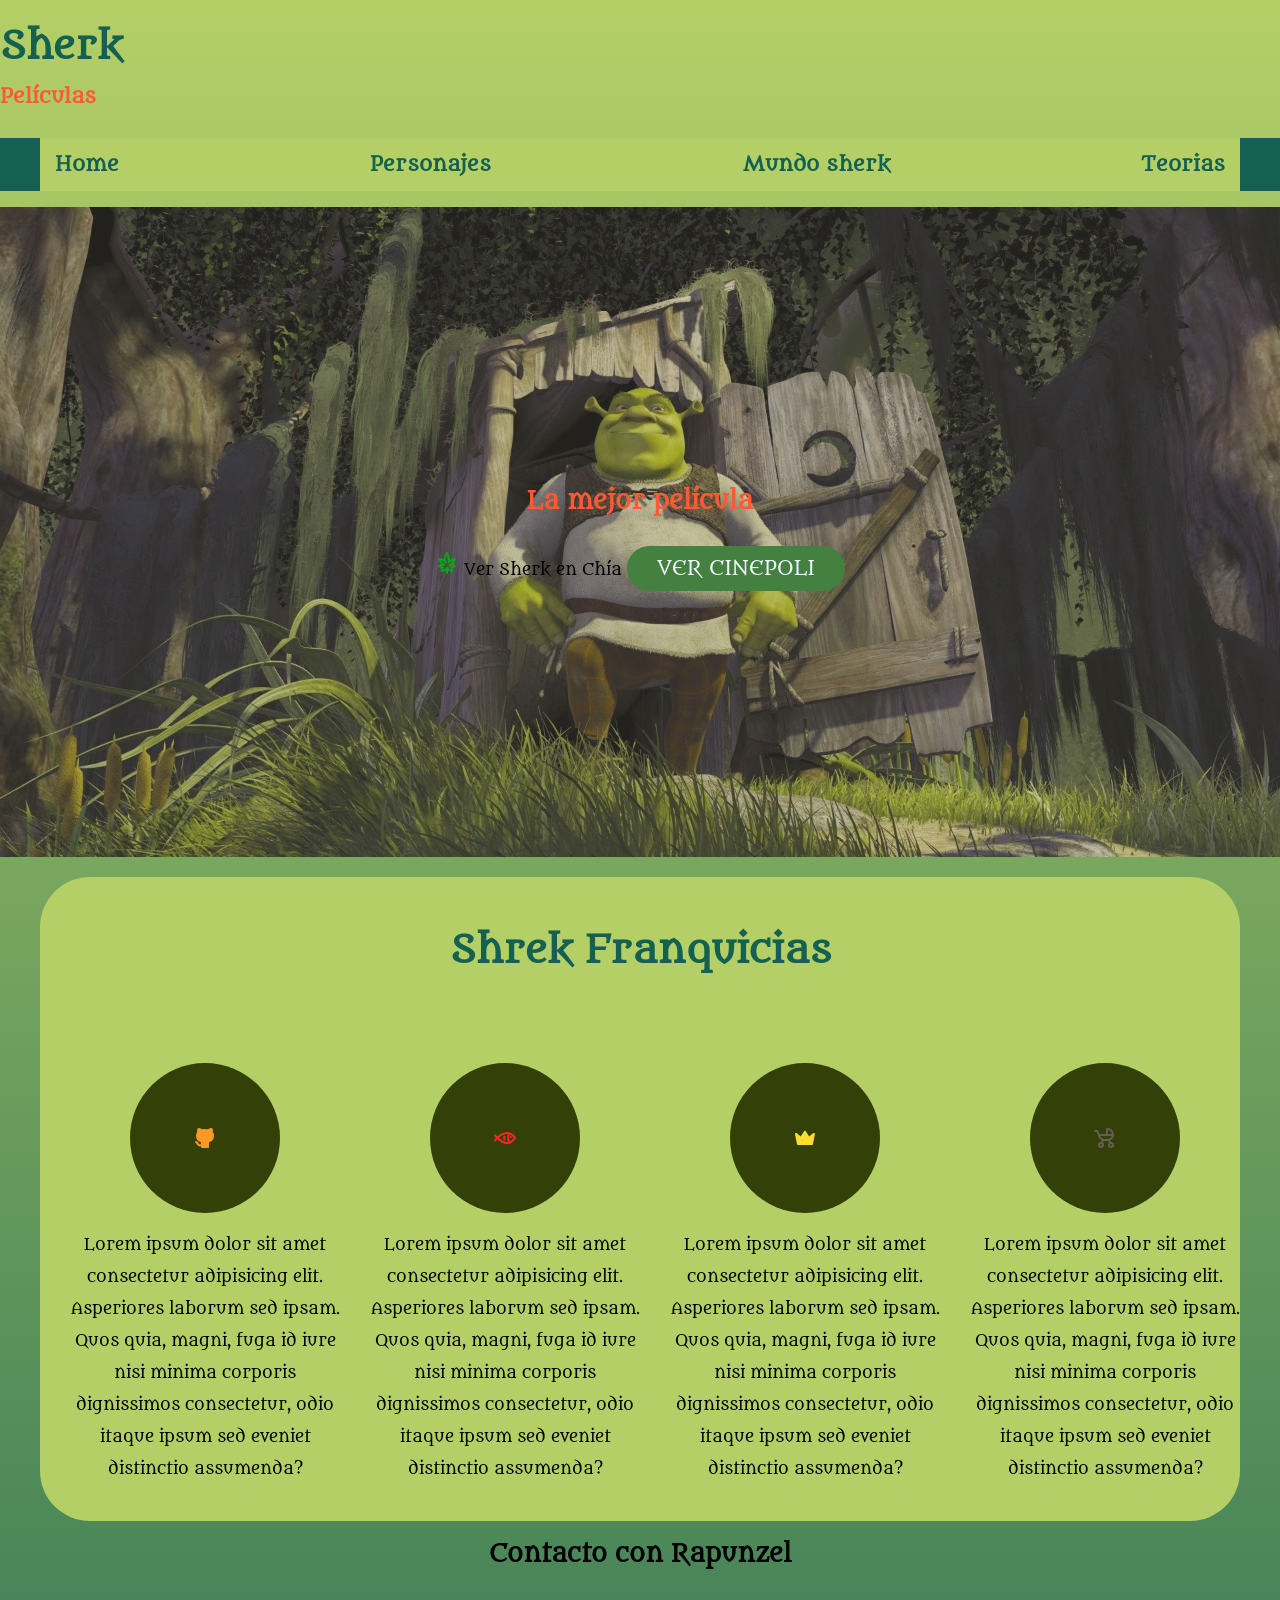
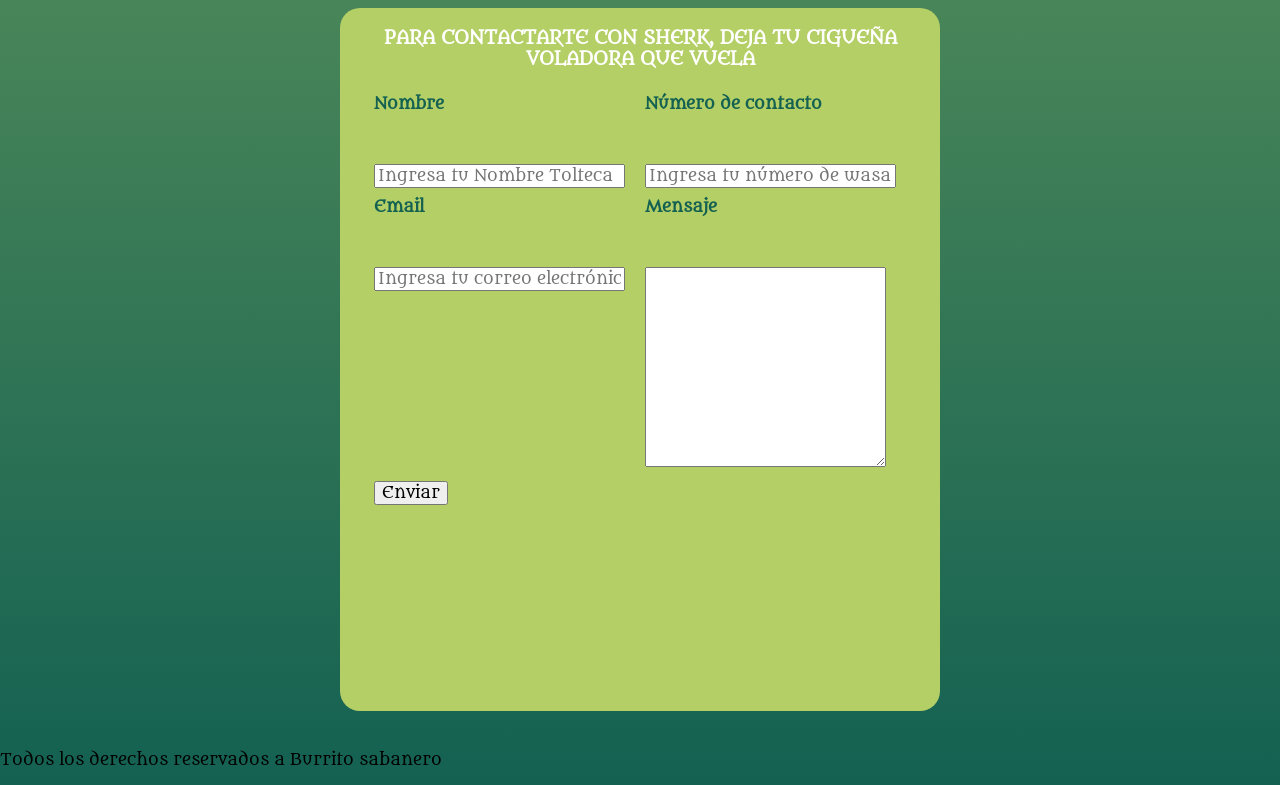
<file: index.html>
<!doctype html>
<html lang ="es">
<head>
<meta charset ="UTF-8">
<meta name=" viewport" content="width=device-width" initial-scale="1.0">
<title> Sherk </title>
<meta name="description" content="Películas de Sherk">
<link rel="stylesheet" href="css/style.css" type="text/css">
<link rel="stylesheet" href="css/normalize.css" type="text/css">
<link rel="preconnect" href="https://fonts.googleapis.com">
<link rel="preconnect" href="https://fonts.gstatic.com" crossorigin>
<link href="https://fonts.googleapis.com/css2?family=Metamorphous&display=swap" rel="stylesheet">
</head>
<body>
    <header>
    <h1 class="titulo"> Sherk <span> Películas </span></h1>
    </header>
    <div class= "nav-bg">
    <nav class="navegacion-principal contenedor">
        <a href="index.html"> Home </a>

        <a href="Personajes.html"> Personajes </a>

        <a href="Mundo sherk.html"> Mundo sherk </a>

        <a href="Teorias.html"> Teorias </a>
    </nav>
    </div>
    <section class=" hero">
        <div class="contenido-hero">
 <h2> La mejor película </h2>
    <p><svg xmlns="http://www.w3.org/2000/svg" width="24" height="24" viewBox="0 0 24 24" fill="none" stroke="#00a81c" stroke-width="2" stroke-linecap="round" stroke-linejoin="round" class="icon icon-tabler icons-tabler-outline icon-tabler-cannabis"><path stroke="none" d="M0 0h24v24H0z" fill="none"/><path d="M7 20s0 -2 1 -3.5c-1.5 0 -2 -.5 -4 -1.5c0 0 1.839 -1.38 5 -1c-1.789 -.97 -3.279 -2.03 -5 -6c0 0 3.98 -.3 6.5 3.5c-2.284 -4.9 1.5 -9.5 1.5 -9.5c2.734 5.47 2.389 7.5 1.5 9.5c2.531 -3.77 6.5 -3.5 6.5 -3.5c-1.721 3.97 -3.211 5.03 -5 6c3.161 -.38 5 1 5 1c-2 1 -2.5 1.5 -4 1.5c1 1.5 1 3.5 1 3.5c-2 0 -4.438 -2.22 -5 -3c-.563 .78 -3 3 -5 3" /><path d="M12 22v-5" /></svg> Ver Sherk en Chía

    <a class= "boton" href="#"> Ver Cinepoli </a></div></p>
        </div>
        </section>
   

<main class="contenedor sombra">
<h2 class="titulo"> Shrek Franquicias </h2>
<div class="servicios">

<section class="servicio">
<h3>Sherk </h3>
    <div class="icono">
        <svg xmlns="http://www.w3.org/2000/svg" width="24" height="24" viewBox="0 0 24 24" fill="#ff9924" class="icon icon-tabler icons-tabler-filled icon-tabler-brand-github"><path stroke="none" d="M0 0h24v24H0z" fill="none"/><path d="M5.315 2.1c.791 -.113 1.9 .145 3.333 .966l.272 .161l.16 .1l.397 -.083a13.3 13.3 0 0 1 4.59 -.08l.456 .08l.396 .083l.161 -.1c1.385 -.84 2.487 -1.17 3.322 -1.148l.164 .008l.147 .017l.076 .014l.05 .011l.144 .047a1 1 0 0 1 .53 .514a5.2 5.2 0 0 1 .397 2.91l-.047 .267l-.046 .196l.123 .163c.574 .795 .93 1.728 1.03 2.707l.023 .295l.007 .272c0 3.855 -1.659 5.883 -4.644 6.68l-.245 .061l-.132 .029l.014 .161l.008 .157l.004 .365l-.002 .213l-.003 3.834a1 1 0 0 1 -.883 .993l-.117 .007h-6a1 1 0 0 1 -.993 -.883l-.007 -.117v-.734c-1.818 .26 -3.03 -.424 -4.11 -1.878l-.535 -.766c-.28 -.396 -.455 -.579 -.589 -.644l-.048 -.019a1 1 0 0 1 .564 -1.918c.642 .188 1.074 .568 1.57 1.239l.538 .769c.76 1.079 1.36 1.459 2.609 1.191l.001 -.678l-.018 -.168a5.03 5.03 0 0 1 -.021 -.824l.017 -.185l.019 -.12l-.108 -.024c-2.976 -.71 -4.703 -2.573 -4.875 -6.139l-.01 -.31l-.004 -.292a5.6 5.6 0 0 1 .908 -3.051l.152 -.222l.122 -.163l-.045 -.196a5.2 5.2 0 0 1 .145 -2.642l.1 -.282l.106 -.253a1 1 0 0 1 .529 -.514l.144 -.047l.154 -.03z" />
</svg> 
 </div>
<p> Lorem ipsum dolor sit amet consectetur adipisicing elit. Asperiores laborum sed ipsam. Quos quia, magni, fuga id iure nisi minima corporis dignissimos consectetur, odio itaque ipsum sed eveniet distinctio assumenda?</p>
</section>

<section class="servicio">
<h3> Sherk Dos </h3>
 <div class="icono">
    <svg xmlns="http://www.w3.org/2000/svg" width="24" height="24" viewBox="0 0 24 24" fill="none" stroke="#ff2424" stroke-width="2" stroke-linecap="round" stroke-linejoin="round" class="icon icon-tabler icons-tabler-outline icon-tabler-fish"><path stroke="none" d="M0 0h24v24H0z" fill="none"/><path d="M16.69 7.44a6.973 6.973 0 0 0 -1.69 4.56c0 1.747 .64 3.345 1.699 4.571" /><path d="M2 9.504c7.715 8.647 14.75 10.265 20 2.498c-5.25 -7.761 -12.285 -6.142 -20 2.504" /><path d="M18 11v.01" /><path d="M11.5 10.5c-.667 1 -.667 2 0 3" /></svg>
 </div>
    <p> Lorem ipsum dolor sit amet consectetur adipisicing elit. Asperiores laborum sed ipsam. Quos quia, magni, fuga id iure nisi minima corporis dignissimos consectetur, odio itaque ipsum sed eveniet distinctio assumenda?</p>
</section>

<section class="servicio">
<h3> Sherk Tercero </h3>
<div class="icono">
<svg xmlns="http://www.w3.org/2000/svg" width="24" height="24" viewBox="0 0 24 24" fill="#ffdc2e" class="icon icon-tabler icons-tabler-filled icon-tabler-crown"><path stroke="none" d="M0 0h24v24H0z" fill="none"/><path d="M19 19h-14c-.5 0 -.9 -.3 -1 -.8l-2 -10c0 -.4 .1 -.8 .5 -1.1c.4 -.2 .8 -.2 1.1 0l4.1 3.3l3.4 -5.1c.4 -.6 1.3 -.6 1.7 0l3.4 5.1l4.1 -3.3c.3 -.3 .8 -.3 1.1 0c.4 .2 .5 .6 .5 1.1l-2 10c0 .5 -.5 .8 -1 .8z" /></svg>
</div> 
<p> Lorem ipsum dolor sit amet consectetur adipisicing elit. Asperiores laborum sed ipsam. Quos quia, magni, fuga id iure nisi minima corporis dignissimos consectetur, odio itaque ipsum sed eveniet distinctio assumenda?</p>
</section>

<section class="servicio" >
<h3>Sherk para siempre </h3>
<div class="icono">
 <svg xmlns="http://www.w3.org/2000/svg" width="24" height="24" viewBox="0 0 24 24" fill="none" stroke="#655c53" stroke-width="2" stroke-linecap="round" stroke-linejoin="round" class="icon icon-tabler icons-tabler-outline icon-tabler-baby-carriage"><path stroke="none" d="M0 0h24v24H0z" fill="none"/><path d="M6 19a2 2 0 1 0 4 0a2 2 0 1 0 -4 0" /><path d="M16 19a2 2 0 1 0 4 0a2 2 0 1 0 -4 0" /><path d="M2 5h2.5l1.632 4.897a6 6 0 0 0 5.693 4.103h2.675a5.5 5.5 0 0 0 0 -11h-.5v6" /><path d="M6 9h14" /><path d="M9 17l1 -3" /><path d="M16 14l1 3" /></svg>
</div>
 <p> Lorem ipsum dolor sit amet consectetur adipisicing elit. Asperiores laborum sed ipsam. Quos quia, magni, fuga id iure nisi minima corporis dignissimos consectetur, odio itaque ipsum sed eveniet distinctio assumenda?</p>
</section>
</main>

<section>
<h2> Contacto con Rapunzel</h2>
<form class="formulario">
    <fieldset>
        <legend>
            Para contactarte con Sherk, deja tu cigueña voladora que vuela
        </legend>
        <div class="contenedor-campos">
        <div class="campo">
        <label for="Nombre"> Nombre </label>
        <input type="text" placeholder="Ingresa tu Nombre Tolteca">
        </div>
        <div class="campo">
        <label for="Número de contacto">Número de contacto</label>
        <input type="tel"placeholder= "Ingresa tu número de wasa">
        </div>
        <div class="campo">
        <label for="Email">Email </label>
        <input type="email" placeholder="Ingresa tu correo electrónico">
        </div>
        <div class="campo">
        <label for="mensaje">Mensaje</label>
        <textarea name="Mensaje"></textarea>
        </div>
        <div class="alinear-derecha flex">
        <input type="submit" value="Enviar">
        </div>
        </div>
    </fieldset>
</form>
</section>

<footer>
    <p> Todos los derechos reservados a Burrito sabanero</p>
</footer>
</body>
</html>
</file>
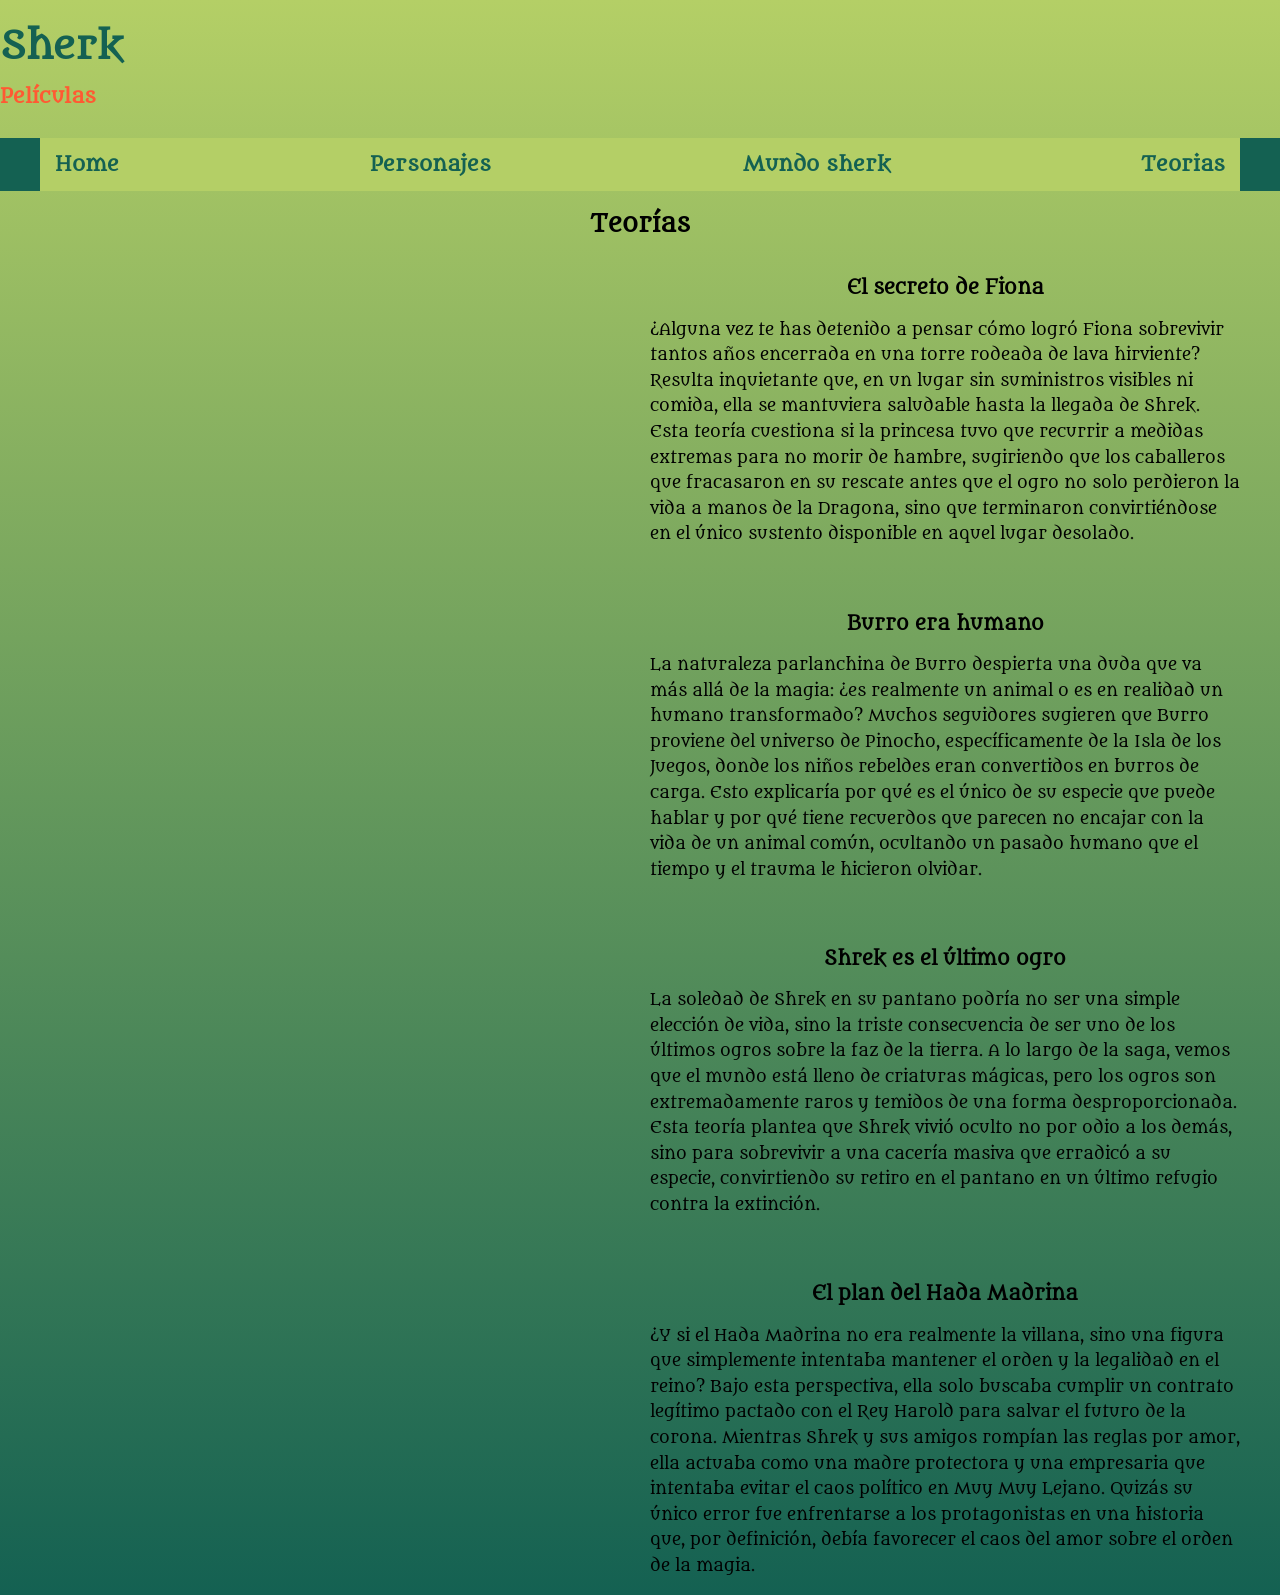
<file: Teorias.html>
<!doctype html>
<html lang ="es">
<head>
<meta charset ="UTF-8">
<meta name=" viewport" content="width=device-width" initial-scale="1.0">
<title> Sherk </title>
<meta name="description" content="Películas de Sherk">
<link rel="stylesheet" href="css/style.css" type="text/css">
<link rel="stylesheet" href="css/normalize.css" type="text/css">
<link rel="preconnect" href="https://fonts.googleapis.com">
<link rel="preconnect" href="https://fonts.gstatic.com" crossorigin>
<link href="https://fonts.googleapis.com/css2?family=Metamorphous&display=swap" rel="stylesheet">
</head>
<body>
    <header>
    <h1 class="titulo"> Sherk <span> Películas </span></h1>
    </header>
    <div class= "nav-bg">
    <nav class="navegacion-principal contenedor">
        <a href="index.html"> Home </a>

        <a href="Personajes.html"> Personajes </a>

        <a href="Mundo sherk.html"> Mundo sherk </a>

        <a href="Teorias.html"> Teorias </a>
    </nav>
    </div>

    <main class="contenedor">

    <h2>Teorías</h2>

    <section class="teorias-contenedor">
        <div class="teoria">
            <div class="teoria-video">
                <iframe width="560" height="315" src="https://www.youtube.com/embed/F0NzyxlNfHQ?si=C17P_2RR9DzQmrgI" title="YouTube video player" frameborder="0" allow="accelerometer; autoplay; clipboard-write; encrypted-media; gyroscope; picture-in-picture; web-share" referrerpolicy="strict-origin-when-cross-origin" allowfullscreen></iframe>
            </div>

            <div class="teoria-texto">
                <h3>El secreto de Fiona</h3>
                <p>
                   ¿Alguna vez te has detenido a pensar cómo logró Fiona sobrevivir tantos años encerrada en una torre rodeada de lava hirviente? Resulta inquietante que, en un lugar sin suministros visibles ni comida, ella se mantuviera saludable hasta la llegada de Shrek. Esta teoría cuestiona si la princesa tuvo que recurrir a medidas extremas para no morir de hambre, sugiriendo que los caballeros que fracasaron en su rescate antes que el ogro no solo perdieron la vida a manos de la Dragona, sino que terminaron convirtiéndose en el único sustento disponible en aquel lugar desolado.
                </p>
            </div>
        </div>

        <div class="teoria">
            <div class="teoria-video">
                <iframe width="560" height="315" src="https://www.youtube.com/embed/5JRDi5m2l-U?si=05Eayc8MuTqcu3y3" title="YouTube video player" frameborder="0" allow="accelerometer; autoplay; clipboard-write; encrypted-media; gyroscope; picture-in-picture; web-share" referrerpolicy="strict-origin-when-cross-origin" allowfullscreen></iframe>
            </div>

            <div class="teoria-texto">
                <h3>Burro era humano</h3>
                <p>
                    La naturaleza parlanchina de Burro despierta una duda que va más allá de la magia: ¿es realmente un animal o es en realidad un humano transformado? Muchos seguidores sugieren que Burro proviene del universo de Pinocho, específicamente de la Isla de los Juegos, donde los niños rebeldes eran convertidos en burros de carga. Esto explicaría por qué es el único de su especie que puede hablar y por qué tiene recuerdos que parecen no encajar con la vida de un animal común, ocultando un pasado humano que el tiempo y el trauma le hicieron olvidar.
                </p>
            </div>
        </div>

        <div class="teoria">
            <div class="teoria-video">
               <iframe width="560" height="315" src="https://www.youtube.com/embed/Xe0PCMd6KtM?si=Ya-HtnlH7FHV5-HP" title="YouTube video player" frameborder="0" allow="accelerometer; autoplay; clipboard-write; encrypted-media; gyroscope; picture-in-picture; web-share" referrerpolicy="strict-origin-when-cross-origin" allowfullscreen></iframe>
            </div>

            <div class="teoria-texto">
                <h3>Shrek es el último ogro</h3>
                <p>
                    La soledad de Shrek en su pantano podría no ser una simple elección de vida, sino la triste consecuencia de ser uno de los últimos ogros sobre la faz de la tierra. A lo largo de la saga, vemos que el mundo está lleno de criaturas mágicas, pero los ogros son extremadamente raros y temidos de una forma desproporcionada. Esta teoría plantea que Shrek vivió oculto no por odio a los demás, sino para sobrevivir a una cacería masiva que erradicó a su especie, convirtiendo su retiro en el pantano en un último refugio contra la extinción.
                </p>
            </div>
        </div>

        <div class="teoria">
            <div class="teoria-video">
                <iframe width="560" height="315" src="https://www.youtube.com/embed/liJ_It1FU6M?si=EMGpsyRXFnWBv0CI" title="YouTube video player" frameborder="0" allow="accelerometer; autoplay; clipboard-write; encrypted-media; gyroscope; picture-in-picture; web-share" referrerpolicy="strict-origin-when-cross-origin" allowfullscreen></iframe>
            </div>

            <div class="teoria-texto">
                <h3>El plan del Hada Madrina</h3>
                <p>
                    ¿Y si el Hada Madrina no era realmente la villana, sino una figura que simplemente intentaba mantener el orden y la legalidad en el reino? Bajo esta perspectiva, ella solo buscaba cumplir un contrato legítimo pactado con el Rey Harold para salvar el futuro de la corona. Mientras Shrek y sus amigos rompían las reglas por amor, ella actuaba como una madre protectora y una empresaria que intentaba evitar el caos político en Muy Muy Lejano. Quizás su único error fue enfrentarse a los protagonistas en una historia que, por definición, debía favorecer el caos del amor sobre el orden de la magia.
                </p>
            </div>
        </div>

    </section>

</main>
</file>
<file: css/style.css>
:root{
    --verdeoscuro:#146152;
    --verdemedio:#44803F;
    --verdeclaro:#B4CF66;
    --amarillo:#FFEC5C;
    --naranja:#FF5A33;
}
html {
  box-sizing: border-box;
}
*, *:before, *:after {
  box-sizing: inherit;
}

@media (min-width: 760px) {
   
}
.metamorphous-regular {
  font-family: "Metamorphous", serif;
  font-weight: 400;
  font-style: normal;
}

html{
    font-size: 62.5%;}
body{
    font-size: 16px;
    font-family: "Metamorphous", serif;
    background-image: linear-gradient(to top,#146152 0%, #B4CF66 100%);
}



    h1{
        text-align: center;
        font-size: 2rem;
        width: 3.8rem;
    }

    h1, h2, h3{
        text-align: center;
    }

    span{
        font-size: 2rem;}
        .titulo{
            text-align: center;
            font-size: 3.8rem;
            color: var(--verdeoscuro);
        }
        .titulo span{
            font-size: 2rem;
              color: var(--naranja);
        }
        .contenedor{
            width: 120rem;
            margin: 0 auto;
        }
        .nav-bg{
            background-color: var(--verdeoscuro);
        }
        .navegacion-principal{
            padding: 1rem;
            display: flex;
            flex-direction: column;
            justify-content: space-between;         
        }  
        .navegacion-principal{
            padding: 1.5rem;
background-color: var(--verdeclaro);
        }

        @media (min-width: 768px) {
            .navegacion-principal{
                flex-direction: row;
                justify-content: space-between;
            }
           
        }
        .navegacion-principal a{
            color: var(--verdeoscuro);
            text-decoration: none;
            font-size: 2rem;
            font-weight: 900;
            }

        .navegacion-principal a:hover{
            color:#FF5A33;
            background-color: #FFEC5C;
            font-size: 2rem;
            font-weight: 900;
            padding: 1rem;
            border-radius: 15px;
        }
        
        .hero{
            background-image: url(../img/unnamed.jpg);
            background-repeat: no-repeat;
            background-size: cover;
            height: 650px;
            position: relative;
            margin-bottom: 2rem;
        }

        .contenido-hero{
            position: absolute;
            background-color: #635f4652;
            height: 100%;
            width: 100%;
            display: flex;
            flex-direction: column;
            align-items: center;
            justify-content: center;
        }

        .contenido-hero h2{
            color: #FF5A33;
        }

        .contenido-hero p{
            color:black;
        }

        .boton{
            background-color:var(--verdemedio);
            color:aliceblue;
            padding: 1rem 3rem;
            margin-top: 1rem;
            font-size: 2rem;
            text-decoration: none;
            text-transform: uppercase;
            font-weight: semi bold;
            border-radius: 10rem;
            width: 90%;
            text-align: center;
        }

        .contenido-hero .ubicacion{
            display: flex;
            align-items: flex-end;
        }
        .boton:hover{
            color:#FF5A33;
            background-color: #FFEC5C;
            
        }

        .sombra{
            background-color:#B4CF66;
            padding: 2rem;
            border-radius: 5rem;
        }

        .servicios{
            display: grid;
            grid-template-columns: 25% 25% 25% 25%;
            column-gap: 1rem

        }

        .servicio{
            display: flex;
            flex-direction: column;
            align-items: center;

        }

        .servicio h3{
            color:#B4CF66;
        }

        .servicio p{
            line-height: 2;
            text-align: center;
        }

        .servicio .icono{
            height: 15rem;
            width: 15rem;
            background-color: #334109;
            border-radius: 50%;
            display: flex;
            justify-content: center;
            align-items: center;
        }

        .formulario{
           background-color: #B4CF66;
           width: min(60rem, 100%);
           margin: 4rem auto;
           padding: 2rem;
           border-radius: 2rem;
        }

        .formulario fieldset{
           border: none;
        }

        .formulario legend{
           text-align: center;
           font-size: 1.8rem;
           text-transform: uppercase;
           font-weight: 700;
           margin-bottom: 2rem;
           color: #ffffff;
        }

        @media (min-width: 768px){
        .contenedor-campos{
           display: grid;
           grid-template-columns: repeat(2, 1fr);
           grid-template-rows: auto auto 20rem;
           column-gap: 1rem;
           }
        }

        .campo{
           margin-bottom: 1rem;
        }

        .campo label{
           color: #146152;
           font-weight: bold;
           margin-bottom: 5rem;
           display: block;
        }

        .campo textarea{
           height: 20rem;
        }

        .input-text{
           width: 100%;
           border: none;
           padding: 1.5rem;
           border-radius: 0.5rem;
        }

        .personajes-grid{
           display: grid;
           grid-template-columns: repeat(4, 1fr);
           gap: 2rem;
           margin-bottom: 3rem;
        }

        .personaje img{
           width: 100%;
           height: 200px;
           object-fit: cover;
           border-radius: 1rem;
        }

        .personaje{
           text-align: center;
        }

        .personaje h4{
           margin-top: 1rem;
        }

        .personaje p{
           margin-top: 0.5rem;
        }

        .mundo-info{
           display: grid;
           grid-template-columns: 2fr 1fr;
           gap: 2rem;
           align-items: center;
        }

        .imagen img{
           width: 100%;
           border-radius: 1rem;
        }

        .texto p{
           line-height: 1.6;
           margin-bottom: 1rem;
        }

        .mundo-video{
           margin-top: 3rem;
           display: flex;
           justify-content: center;
        }

        .mundo-tabla{
           margin-top: 3rem;
        }
        
        .mundo-mapa{
            margin-top: 3rem;
        }

        .mundo-mapa img{
            width: 100%;
            height: auto;
            border-radius: 1rem;
        }

        .mundo-disney{
            margin-top: 3rem;
        }

        .mundo-disney p{
            line-height: 1.6;
        }

        table{
           width: 100%;
           border-collapse: collapse;
        }

        th, td{
           border: 1px solid #ccc;
           padding: 1rem;
           text-align: center;
        }

        th{
           background-color: #5c8320;
           color: white;
        }

        .teorias-contenedor{
           display: flex;
           flex-direction: column;
           gap: 3rem;
        }

        .teoria{
           display: grid;
           grid-template-columns: 1fr 1fr;
           gap: 2rem;
           align-items: center;
        }

        .teoria-video iframe{
           width: 100%;
           height: 290px;
           border-radius: 1rem;
        }

        .teoria-texto p{
           line-height: 1.6;
        }
</file>
